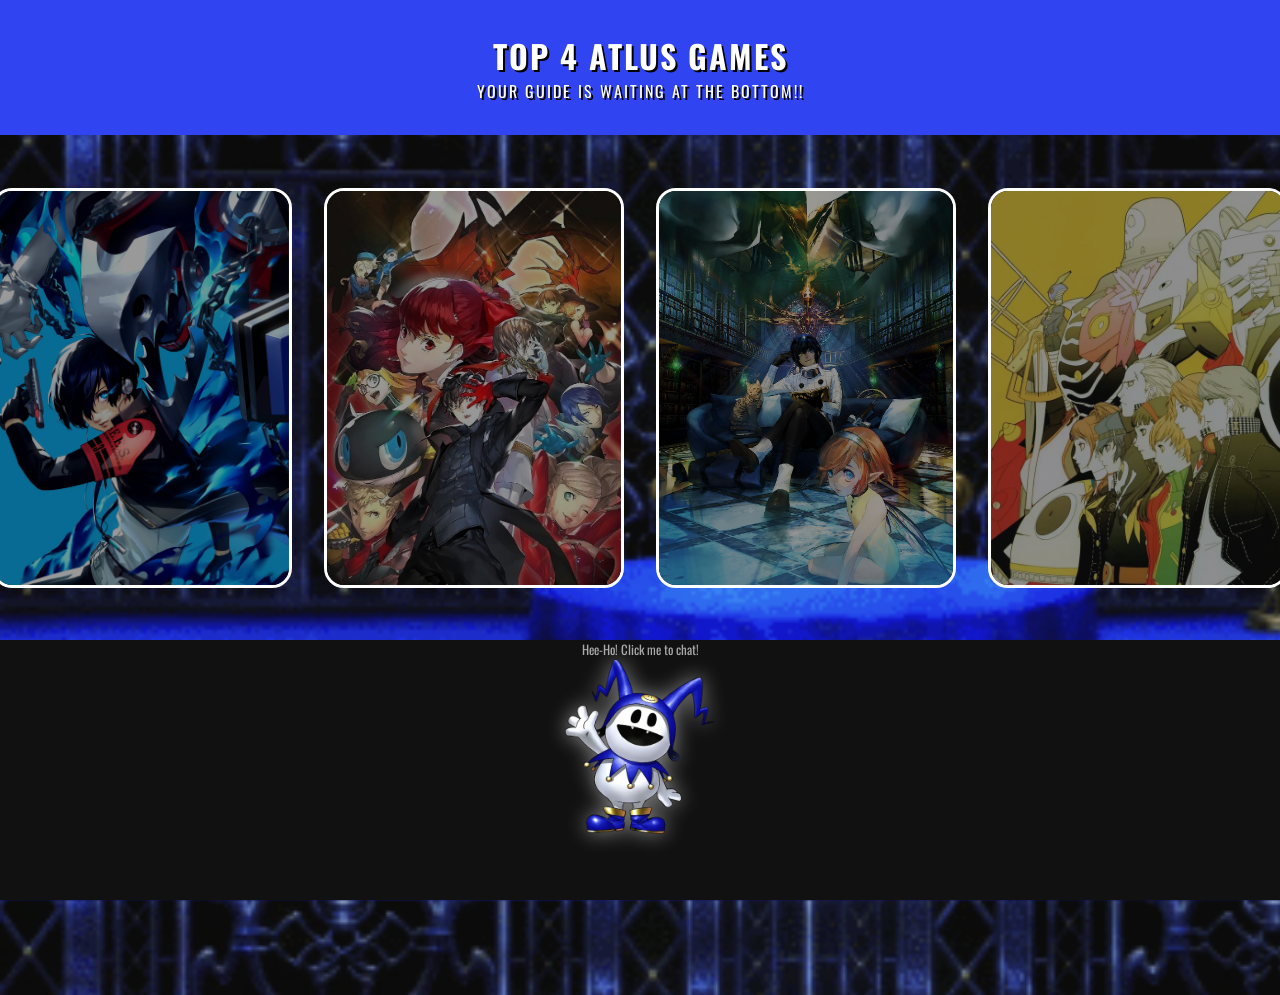
<file: index.html>
<!DOCTYPE html>
<html lang="en">
<head>
    <meta charset="UTF-8">
    <meta name="viewport" content="width=device-width, initial-scale=1.0">
    <title>My Top 4 Atlus Games</title>
    <link rel="stylesheet" href="style.css">
</head>
<body>
    <header>
        <h1>Top 4 Atlus Games</h1>
        <p>Your guide is waiting at the bottom!!</p>
    </header>

    <main class="scroll-container">
        <a href="p3.html" class="game" id="p3">
            <img src="img/persona3poster.jpg" alt="Persona 3 Reload">
            <div class="info">
                <h2>1. Persona 3 Reload</h2>
                <p>A dark, emotional story about life and death, reborn in stunning modern style.</p>
            </div>
        </a>

        <a href="p5.html" class="game" id="p5">
            <img src="img/persona5poster.jpg" alt="Persona 5 Royal">
            <div class="info">
                <h2>2. Persona 5 Royal</h2>
                <p>Slick, confident, and unforgettable, a masterclass in style and rebellion.</p>
            </div>
        </a>

        <a href="metaphor.html" class="game" id="meta">
            <img src="img/refanmetaposter.jpg" alt="Metaphor: ReFantazio">
            <div class="info">
                <h2>3. Metaphor: ReFantazio</h2>
                <p>Atlus’s next evolution, a grand fantasy RPG mixing courage, identity, and imagination.</p>
            </div>
        </a>

        <a href="p4.html" class="game" id="p4">
            <img src="img/persona4poster.webp" alt="Persona 4 Golden">
            <div class="info">
                <h2>4. Persona 4 Golden</h2>
                <p>A heartfelt mystery with a lovable cast and warm small-town charm.</p>
            </div>
        </a>
    </main>

    <footer>
        <p>Hee-Ho! Click me to chat!</p>
        
        <div id="jackfrost-guide">
            <img id="jackfrost-img" src="img/jackfrostsprite1.webp" alt="Jack Frost Guide" />

            <div id="dialogue-box">
                <div id="chat-history">
                    <p class="chat-message jackfrost">
                        <strong>Jack Frost:</strong> Hee-ho! I'm ready to chat, hee-ho! I know all about Persona and the rest of Atlus’s games! Ask me anything, ho!
                    </p>
                </div>
                
                <div id="chat-input-container">
                    <span id="loading-indicator">THINKING...</span>
                    
                    <input type="text" id="chat-input" placeholder="Type your question here...">
                    
                    <button id="send-btn" disabled>SEND</button>
                </div>
            </div>
        </div>
    </footer>

 <script src="script.js"></script>
</body>
</html>
</file>
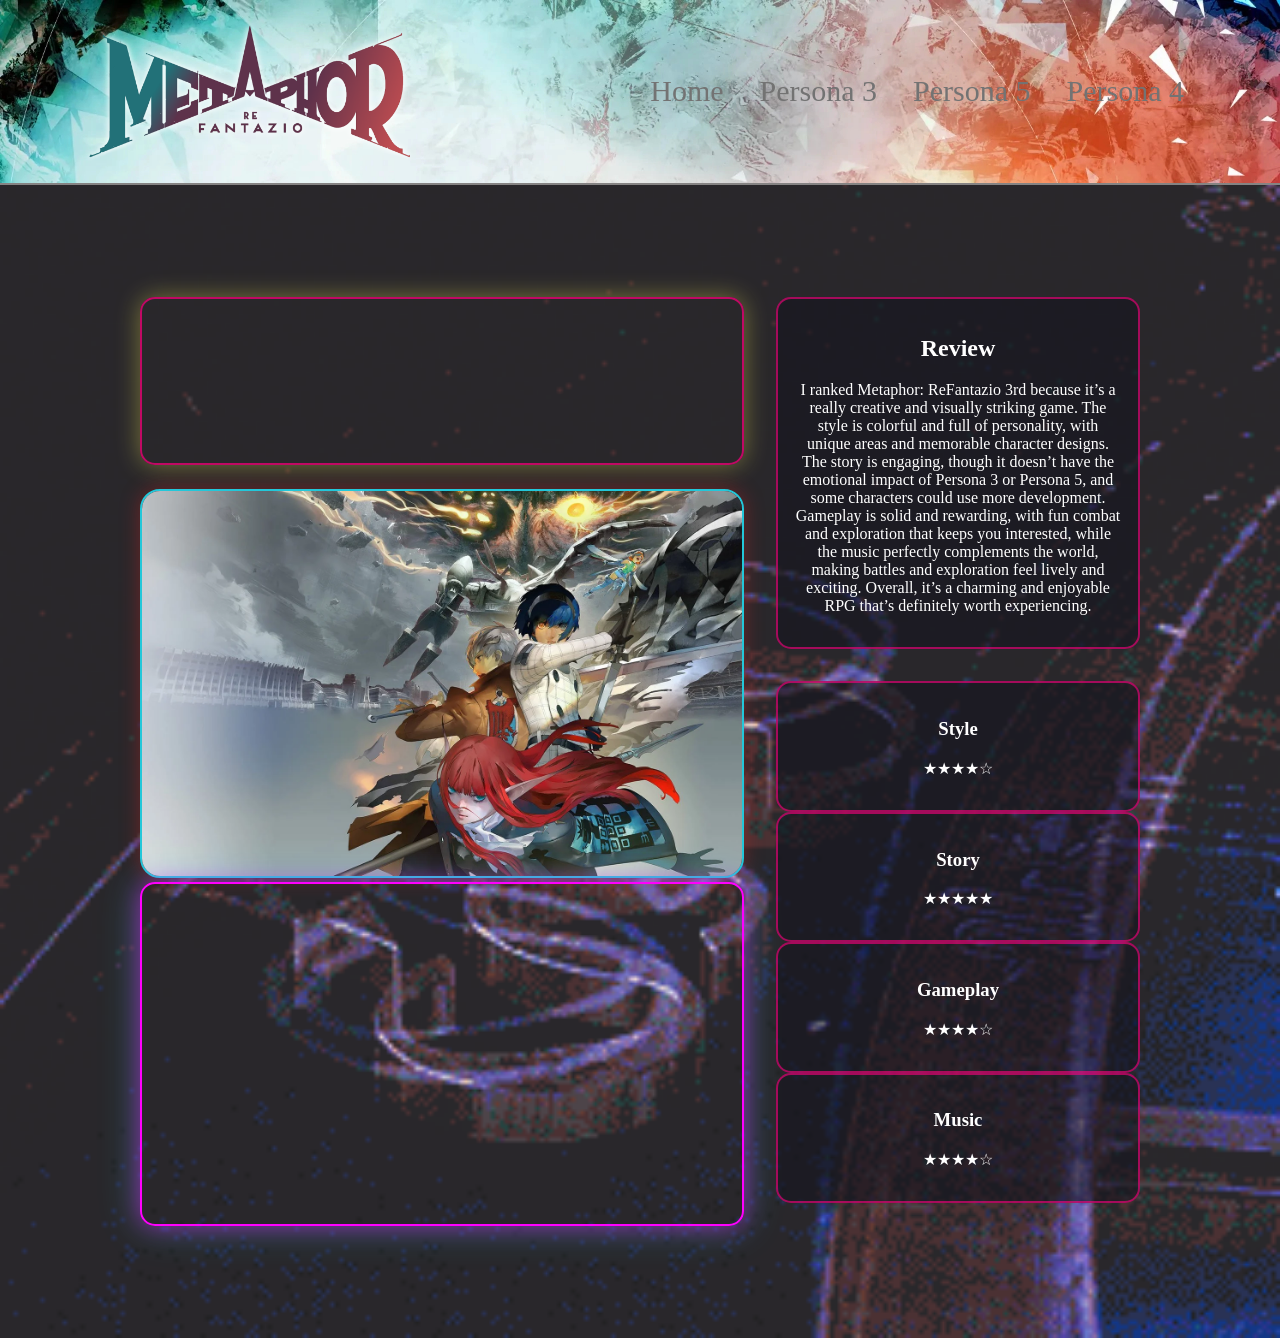
<file: metaphor.html>
<!DOCTYPE html>
<html lang="en">
<head>
  <meta charset="UTF-8">
  <meta name="viewport" content="width=device-width, initial-scale=1.0">
  <title>Metaphor: Refantazio Review | My Top Atlus Games</title>
  <link rel="stylesheet" href="metaphor.css">
</head>
<body>
  <div class="overlay"></div>
  <header>
    <img src="img/metaphorlogo.png" width="340px" alt="Persona 5 Screenshot or Box Art">
    <nav>
      <a href="index.html">Home</a>
      <a href="p3.html">Persona 3</a>
      <a href="p5.html">Persona 5</a>
      <a href="p4.html">Persona 4</a>
    </nav>
  </header>

 <main>
  <div class="content-wrapper">
    <div class="left-column">
      <div class="spotify-player">
        <iframe src="https://open.spotify.com/embed/playlist/7e3cTDRGMfAMwEQUFb7oIn?utm_source=generator" 
                width="600" 
                height="160" 
                frameborder="0" 
                allowtransparency="true" 
                allow="encrypted-media">
        </iframe>
      </div>

      <div class="game-image">
        <img src="img/metaphorwallpaper.webp" alt="metaphor Screenshot or Box Art">

<div class="game-trailer">
  <iframe 
    width="600" 
    height="340" 
    src="https://www.youtube.com/embed/kcW9bDBO0n8?si=bn-XhotDyq440o_j" 
    title="Metaphor Refantazio Trailer" 
    frameborder="0" 
    allow="accelerometer; autoplay; clipboard-write; encrypted-media; gyroscope; picture-in-picture" 
    allowfullscreen>
  </iframe>
</div>

      </div>
    </div>

    <div class="right-column">
      <section class="review-card">
        <h2>Review</h2>
        <p>
          I ranked Metaphor: ReFantazio 3rd because it’s a really creative and visually striking game. The style is colorful and full of personality, with unique areas and memorable character designs. The story is engaging, though it doesn’t have the emotional impact of Persona 3 or Persona 5, and some characters could use more development. Gameplay is solid and rewarding, with fun combat and exploration that keeps you interested, while the music perfectly complements the world, making battles and exploration feel lively and exciting. Overall, it’s a charming and enjoyable RPG that’s definitely worth experiencing.
        </p>
      </section>

      <section class="stats">
        <div class="stat-box">
          <h3>Style</h3>
          <p>★★★★☆</p>
        </div>
        <div class="stat-box">
          <h3>Story</h3>
          <p>★★★★★</p>
        </div>
        <div class="stat-box">
          <h3>Gameplay</h3>
          <p>★★★★☆</p>
        </div>
        <div class="stat-box">
          <h3>Music</h3>
          <p>★★★★☆</p>
        </div>
      </section>
    </div>
  </div>
</main>
</file>
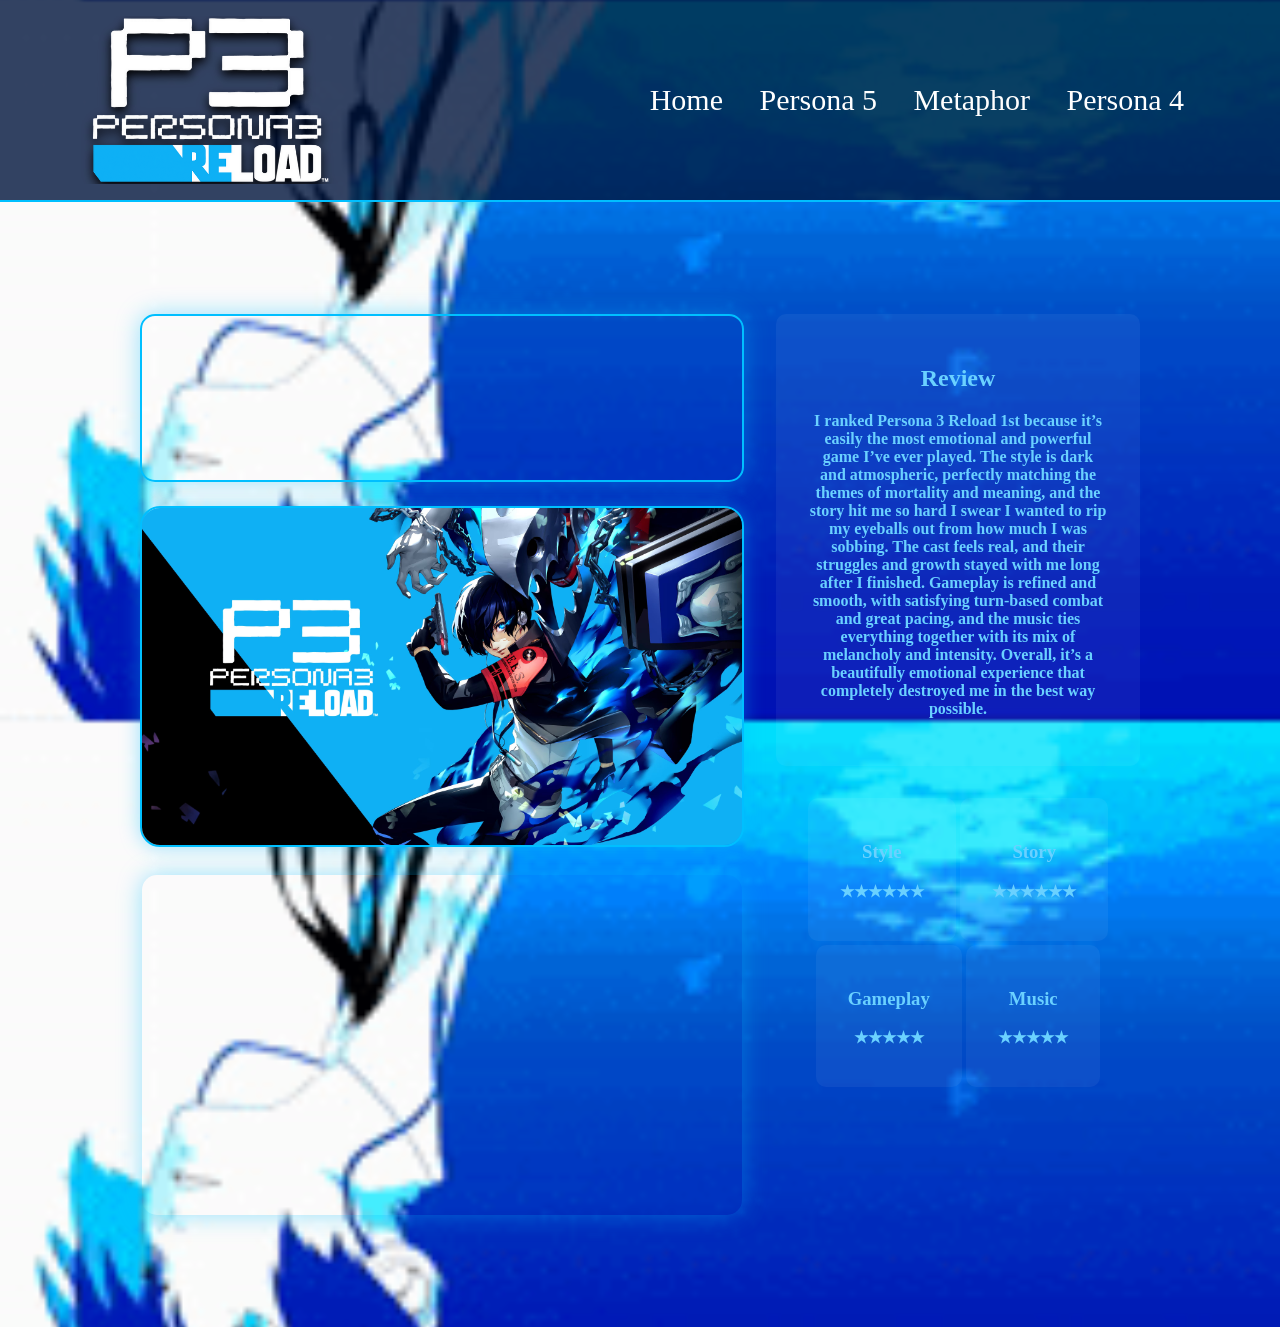
<file: p3.html>
<!DOCTYPE html>
<html lang="en">
<head>
  <meta charset="UTF-8">
  <meta name="viewport" content="width=device-width, initial-scale=1.0">
  <title>Persona 3 Review | My Top Atlus Games</title>
  <link rel="stylesheet" href="p3.css">
</head>
<body>
  <div class="overlay"></div>
  <header>
    <img src="img/persona3logo.png" width="260px" alt="Persona 5 Screenshot or Box Art">
    <nav>
      <a href="index.html">Home</a>
      <a href="p5.html">Persona 5</a>
      <a href="metaphor.html">Metaphor</a>
      <a href="p4.html">Persona 4</a>
    </nav>
  </header>

 <main>
  <div class="content-wrapper">
<div class="left-column">

  <div class="spotify-player">
    <iframe src="https://open.spotify.com/embed/album/20Bf2RVERC5Bc2eo3vyvJv?utm_source=generator" 
            width="600" 
            height="160" 
            frameborder="0" 
            allowtransparency="true" 
            allow="encrypted-media">
    </iframe>
  </div>

  <div class="game-image">
    <img src="img/persona3wallpaper.jpg" alt="Persona 3 Screenshot or Box Art">
  </div>

  <div class="game-video">
    <iframe 
      src="https://www.youtube.com/embed/xFtdhQoOMH0?si=9bUAhk18PjYRzwiy" 
      title="Persona 3 Trailer" 
      frameborder="0" 
      allow="accelerometer; autoplay; clipboard-write; encrypted-media; gyroscope; picture-in-picture" 
      allowfullscreen>
    </iframe>
  </div>
</div>

    <div class="right-column">
      <section class="review-card">
  <span>
    <h2 class="review-title">Review</h2>
    <p>
      I ranked Persona 3 Reload 1st because it’s easily the most emotional and powerful game I’ve ever played. The style is dark and atmospheric, perfectly matching the themes of mortality and meaning, and the story hit me so hard I swear I wanted to rip my eyeballs out from how much I was sobbing. The cast feels real, and their struggles and growth stayed with me long after I finished. Gameplay is refined and smooth, with satisfying turn-based combat and great pacing, and the music ties everything together with its mix of melancholy and intensity. Overall, it’s a beautifully emotional experience that completely destroyed me in the best way possible.
    </p>
  </span>
</section>


      <section class="stats">
        <div class="stat-box">
          <h3>Style</h3>
          <p>★★★★★★</p>
        </div>
        <div class="stat-box">
          <h3>Story</h3>
          <p>★★★★★★</p>
        </div>
        <div class="stat-box">
          <h3>Gameplay</h3>
          <p>★★★★★</p>
        </div>
        <div class="stat-box">
          <h3>Music</h3>
          <p>★★★★★</p>
        </div>
      </section>
    </div>
    
  </div>
</main>
</file>
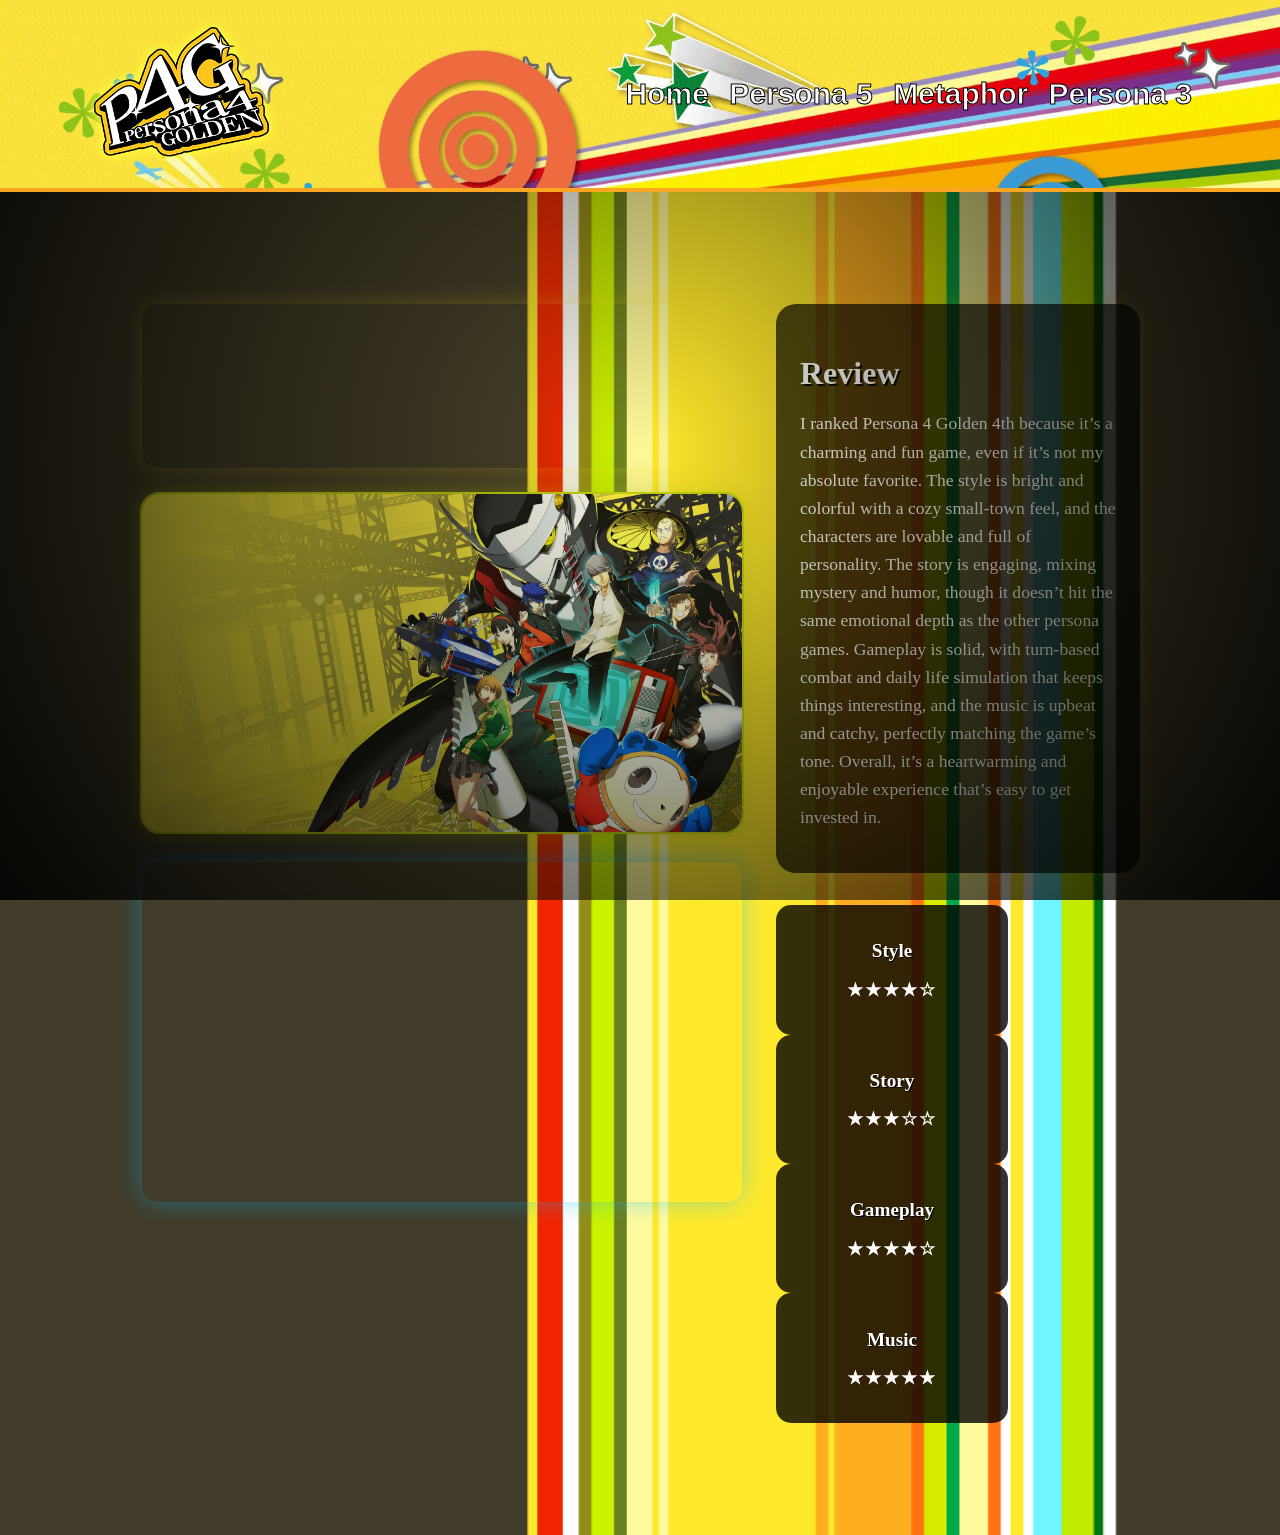
<file: p4.html>
<!DOCTYPE html>
<html lang="en">
<head>
  <meta charset="UTF-8">
  <meta name="viewport" content="width=device-width, initial-scale=1.0">
  <title>Persona 4 Review | My Top Atlus Games</title>
  <link rel="stylesheet" href="p4.css">
</head>
<body>
  <div class="overlay"></div>
  <header>
    <img src="img/persona4logo.png" width="200px" alt="Persona 5 Screenshot or Box Art">
    <nav>
      <a href="index.html">Home</a>
      <a href="p5.html">Persona 5</a>
      <a href="metaphor.html">Metaphor</a>
      <a href="p3.html">Persona 3</a>
    </nav>
  </header>

 <main>
  <div class="content-wrapper">
    <div class="left-column">
      <div class="spotify-player">
        <iframe src="https://open.spotify.com/embed/playlist/7GdSNZclhJfHT9H5UGRVHj?utm_source=generator" 
                width="600" 
                height="160" 
                frameborder="0" 
                allowtransparency="true" 
                allow="encrypted-media">
        </iframe>
      </div>

      <div class="game-image">
        <img src="img/persona4wallpaper.jpeg" alt="Persona 4 Screenshot or Box Art">
      </div>
        <div class="game-video">
    <iframe 
      src="https://www.youtube.com/embed/7H5pYCw4ET4?si=zroasyvZK285_oE4 " 
      title="Persona 4 Trailer" 
      frameborder="0" 
      allow="accelerometer; autoplay; clipboard-write; encrypted-media; gyroscope; picture-in-picture" 
      allowfullscreen>
    </iframe>
  </div>
    </div>

    <div class="right-column">
      <section class="review-card">
        <h2>Review</h2>
        <p>
         I ranked Persona 4 Golden 4th because it’s a charming and fun game, even if it’s not my absolute favorite. The style is bright and colorful with a cozy small-town feel, and the characters are lovable and full of personality. The story is engaging, mixing mystery and humor, though it doesn’t hit the same emotional depth as the other persona games. Gameplay is solid, with turn-based combat and daily life simulation that keeps things interesting, and the music is upbeat and catchy, perfectly matching the game’s tone. Overall, it’s a heartwarming and enjoyable experience that’s easy to get invested in.
        </p>
      </section>

      <section class="stats">
        <div class="stat-box">
          <h3>Style</h3>
          <p>★★★★☆</p>
        </div>
        <div class="stat-box">
          <h3>Story</h3>
          <p>★★★☆☆</p>
        </div>
        <div class="stat-box">
          <h3>Gameplay</h3>
          <p>★★★★☆</p>
        </div>
        <div class="stat-box">
          <h3>Music</h3>
          <p>★★★★★</p>
        </div>
      </section>
    </div>
  </div>
</main>
</file>
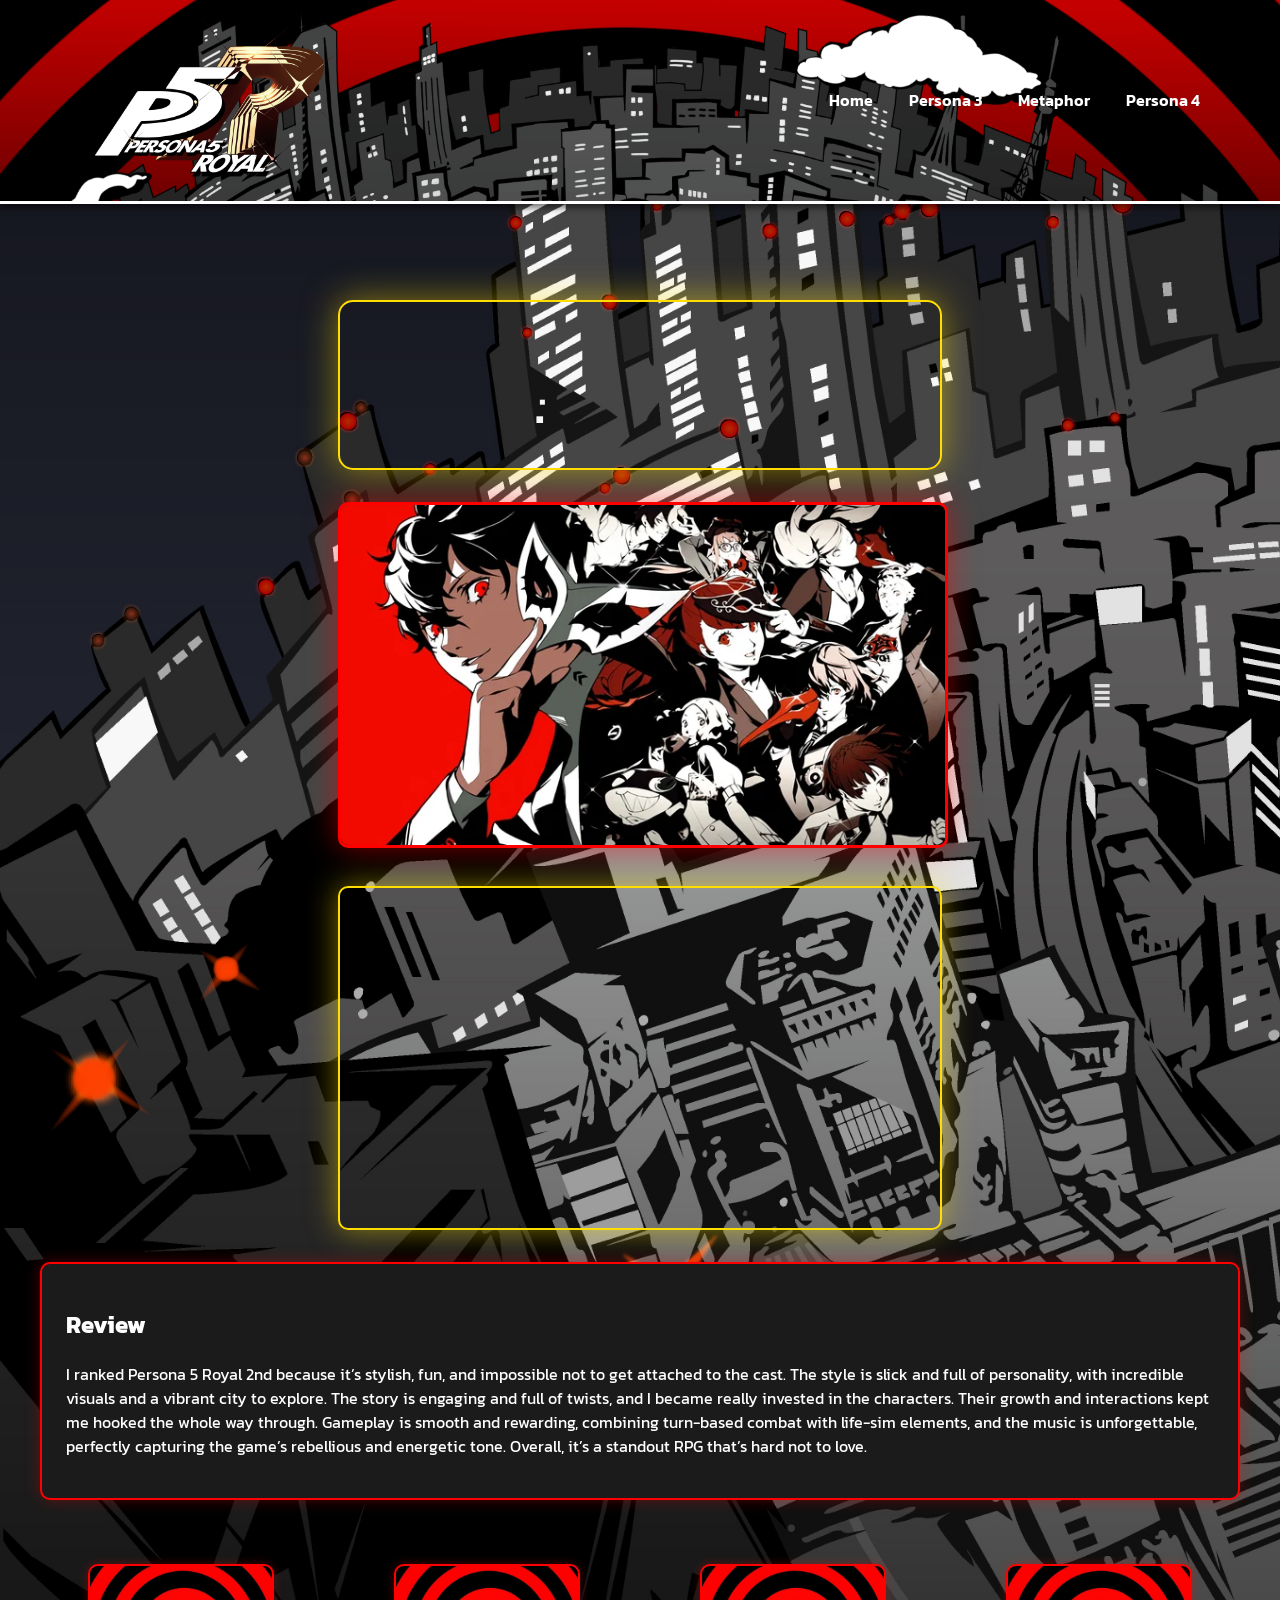
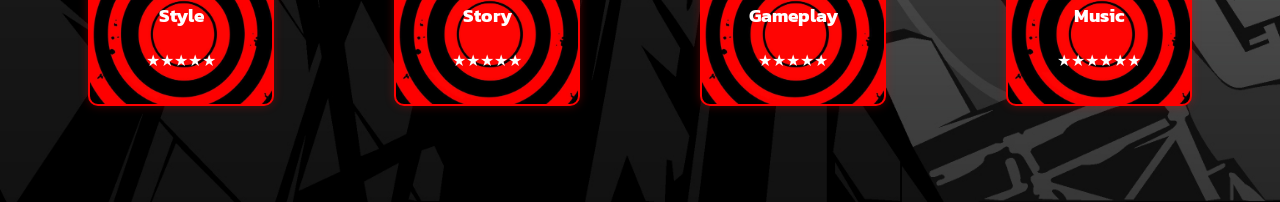
<file: p5.html>
<!DOCTYPE html>
<html lang="en">
<head>
  <meta charset="UTF-8">
  <meta name="viewport" content="width=device-width, initial-scale=1.0">
  <title>Persona 5 Review | My Top Atlus Games</title>
  <link rel="stylesheet" href="p5.css">
</head>
<body>
  <div class="overlay"></div>
  <header>
    <img src="img/Persona-5-Logo.png" width="300px" alt="Persona 5 Screenshot or Box Art">
    <nav>
      <a href="index.html">Home</a>
      <a href="p3.html">Persona 3</a>
      <a href="metaphor.html">Metaphor</a>
      <a href="p4.html">Persona 4</a>
    </nav>
  </header>

 <main>
  <div class="content-wrapper">
    <div class="left-column">
      <div class="spotify-player">
        <iframe src="https://open.spotify.com/embed/album/4pJT0WKggr4xk149X8A6KC?utm_source=generator" 
                width="600" 
                height="160" 
                frameborder="0" 
                allowtransparency="true" 
                allow="encrypted-media">
        </iframe>
      </div>

      <div class="game-image">
        <img src="img/persona5wallpaper.webp" alt="Persona 5 Screenshot or Box Art">
      </div>
        <div class="game-video">
    <iframe 
      src="https://www.youtube.com/embed/vWWy7V9rCrA?si=jPa8w4omCnj_6P7f"
      title="Persona 4 Trailer" 
      frameborder="0" 
      allow="accelerometer; autoplay; clipboard-write; encrypted-media; gyroscope; picture-in-picture" 
      allowfullscreen>
    </iframe>
  </div>
    </div>

    

    <div class="right-column">
      <section class="review-card">
        <h2>Review</h2>
        <p>
          I ranked Persona 5 Royal 2nd because it’s stylish, fun, and impossible not to get attached to the cast. The style is slick and full of personality, with incredible visuals and a vibrant city to explore. The story is engaging and full of twists, and I became really invested in the characters. Their growth and interactions kept me hooked the whole way through. Gameplay is smooth and rewarding, combining turn-based combat with life-sim elements, and the music is unforgettable, perfectly capturing the game’s rebellious and energetic tone. Overall, it’s a standout RPG that’s hard not to love.
        </p>
      </section>

      <section class="stats">
        <div class="stat-box">
          <h3>Style</h3>
          <p>★★★★★</p>
        </div>
        <div class="stat-box">
          <h3>Story</h3>
          <p>★★★★★</p>
        </div>
        <div class="stat-box">
          <h3>Gameplay</h3>
          <p>★★★★★</p>
        </div>
        <div class="stat-box">
          <h3>Music</h3>
          <p>★★★★★★</p>
        </div>
      </section>
    </div>
  </div>
</main>
</file>
<file: style.css>
@import url('https://fonts.googleapis.com/css2?family=Oswald:wght@500&display=swap');

        * {
            margin: 0;
            padding: 0;
            box-sizing: border-box;
        }

        body {
            background: #000;
            color: #fff;
            font-family: 'Oswald', sans-serif;
            overflow-x: hidden; 
            display: flex;
            flex-direction: column;
            min-height: 100vh;
             background-image: url(img/atlusmove.gif);
              background-size: cover;
        }

        header {
            text-align: center;
            background: rgb(49, 68, 241);
            padding: 2rem 0;
            letter-spacing: 2px;
            text-transform: uppercase;
            text-shadow: 2px 2px 0 #000;
        }

        .scroll-container {
            display: flex;
            justify-content: center;
            align-items: center;
            gap: 2rem;
            padding: 3rem 2rem;
            overflow-x: auto;
            scroll-snap-type: x mandatory;
            scroll-behavior: smooth;
            
            flex-grow: 1; 
        }

        .game {
            flex: 0 0 300px;
            height: 400px;
            background: #111;
            border: 3px solid #fff;
            border-radius: 20px;
            scroll-snap-align: center;
            position: relative;
            transition: transform 0.3s ease, box-shadow 0.3s ease;
            overflow: hidden;
        }

        .game img {
            width: 100%;
            height: 100%;
            object-fit: cover;
            filter: brightness(0.6);
            transition: filter 0.3s ease;
        }

        .game:hover {
            transform: scale(1.15);
            z-index: 10;
        }

        .game:hover img {
            filter: brightness(1);
        }

        a.game {
            text-decoration: none;
            color: inherit;
            cursor: pointer;
        }

        a.game:hover {
            transform: scale(1.15);
            z-index: 10;
        }

        a.game:hover img {
            filter: brightness(1);
        }


        #p3:hover { box-shadow: 0 0 25px #00f; } 	
        #p5:hover { box-shadow: 0 0 25px #c00; } 	
        #meta:hover { box-shadow: 0 0 25px #0ff; } 
        #p4:hover { box-shadow: 0 0 25px #ff0; }

        .info {
            position: absolute;
            bottom: 0;
            background: rgba(0, 0, 0, 0.8);
            width: 100%;
            padding: 1rem;
            text-align: center;
            transform: translateY(100%);
            transition: transform 0.3s ease;
        }

        .game:hover .info {
            transform: translateY(0);
        }


        footer {
            text-align: center;
            background: #111;
            padding: 0; 
            font-size: 0.8rem;
            color: #aaa;
            
            position: relative; 
    
            min-height: 260px; 
        }

        #jackfrost-guide {
            position: absolute; 
            width: 100%;
            max-width: none;
            bottom: 4; 
            left: 0; 
            transform: none; 
            
            display: flex;
            flex-direction: column; 
            align-items: center; 
            z-index: 1000;
        }


    
        #jackfrost-img {
            width: 150px; 
            height: auto; 
            object-fit: contain; 
            margin-bottom: -115px; 
            filter: drop-shadow(0 0 10px rgba(255, 255, 255, 0.5));
            cursor: pointer; 
        }


        #dialogue-box {
            background-color: #0040a0; 
            color: white; 
            border: none;
            border-radius: 0; 
            padding: 15px 20px;
            
            width: 100%; 
            max-width: none;
            bottom: 0;
            transform: none;
       
            height: 260px; 
            
            box-shadow: none; 
            
            text-transform: uppercase; 
            text-align: left;
            
            display: flex;
            flex-direction: column;
            
            opacity: 0;
            pointer-events: none; 
            transition: opacity 0.3s ease-in-out; 
        }

        #dialogue-box::before, #dialogue-box::after {
            content: none;
        }

        #jackfrost-guide.active #dialogue-box {
            opacity: 1;
            pointer-events: auto; 
        }


        #chat-history {
            flex-grow: 1; 
            overflow-y: auto; 
            margin-bottom: 10px;
            padding-right: 10px; 
            border-bottom: 3px solid #00ffff; 
        }

        .chat-message {
            font-size: 2em;
            font-weight: 500;
            padding: 5px 0;
            line-height: 1.4;
            text-transform: none; 
        }

        .chat-message strong {
            color: #00b7ff;
            margin-right: 5px;
        }
        
        .chat-message.user {
            text-align: right;
            color: #ccc;
        }
        
        .chat-message.user strong {
            color: white;
        }

        #chat-input-container {
            display: flex;
            gap: 10px;
            align-items: center;
        }
        
        #loading-indicator {
            color: #3fb2cf;
            font-size: 0.9em;
            text-align: right;
            margin-right: 10px;
            visibility: hidden;
            height: 10px;
        }

        #chat-input {
            flex-grow: 1;
            background-color: #003170;  
            border: 1px solid #dbdbdb;
            padding: 8px 10px;
            font-size: 1em;
            font-weight: 700;
            border-radius: 2px;
            text-transform: none; 
        }

        #chat-input:focus {
            outline: none;
            border-color: white;
        }

        #send-btn {
            background-color: #FFD700;
            color: #333;
            border: none;
            padding: 10px 15px;
            cursor: pointer;
            font-size: 1em;
            font-weight: 900;
            border-radius: 2px;
            transition: background-color 0.1s;
            letter-spacing: 1px;
            text-transform: uppercase;
        }

        #send-btn:hover {
            background-color: white;
        }
        #send-btn:disabled {
            opacity: 0.5;
            cursor: not-allowed;
        }

    
#jackfrost-guide.active #jackfrost-img {
    position: absolute;
    right: 20px;   
    bottom: 260px; 
    margin: 0;
}

#dialogue-box {
  opacity: 0;
  transform: translateY(16px);
  transition: opacity .25s ease, transform .25s ease;
}
#jackfrost-guide.active #dialogue-box {
  opacity: 1;
  transform: translateY(0);
}


#jackfrost-guide.active #jackfrost-img {
  position: absolute;
  right: 20px;
  bottom: 260px; 
  margin: 0;
}

@keyframes bobbing {
    0%, 100% { transform: translateY(0); }
    50% { transform: translateY(-10px); }
}

.jackfrost-bob {
    animation: bobbing 0.5s infinite ease-in-out;
}

#loading-indicator::after {
  content: '…';
  animation: dots 1.2s steps(3, end) infinite;
}
@keyframes dots {
  0% { content: '…'; }
  33% { content: '.'; }
  66% { content: '..'; }
  100% { content: '…'; }
}



        @media (max-width: 600px) {

            #jackfrost-img {
                width: 100px;
                margin-bottom: -90px; 
            }

            footer {
                min-height: 200px; 
            }
            #dialogue-box {
                height: 200px;
                padding: 10px 15px;
            }
            
            #chat-input {
                font-size: 0.9em;
            }
            #send-btn {
                padding: 8px 12px;
                font-size: 0.9em;
            }
        }
</file>
<file: metaphor.css>
@import url(https://db.onlinewebfonts.com/c/018278b413eb93ab16773ef113675658?family=EloquentJFSmallCapsPro);
@font-face {
  font-family: "EloquentJFSmallCapsPro";
  src: url("https://db.onlinewebfonts.com/t/018278b413eb93ab16773ef113675658.eot");
  src: url("https://db.onlinewebfonts.com/t/018278b413eb93ab16773ef113675658.eot?#iefix")format("embedded-opentype"),
  url("https://db.onlinewebfonts.com/t/018278b413eb93ab16773ef113675658.woff2")format("woff2"),
  url("https://db.onlinewebfonts.com/t/018278b413eb93ab16773ef113675658.woff")format("woff"),
  url("https://db.onlinewebfonts.com/t/018278b413eb93ab16773ef113675658.ttf")format("truetype"),
  url("https://db.onlinewebfonts.com/t/018278b413eb93ab16773ef113675658.svg#EloquentJFSmallCapsPro")format("svg");
}


body {
  margin: 0;
  padding: 0;
  font-family: 'Kanit', sans-serif;
  color: white;
  background: radial-gradient(circle at center, #0f1a2e, #060b18);
  min-height: 100vh;
  overflow-x: hidden;
    background-image: url(img/methgif.webp);
  background-size: cover;
  font-family: "EloquentJFSmallCapsPro";
}

header {
  display: flex;
  justify-content: space-between;
  align-items: center;
  padding: 1rem 5rem;
  background: 	#77b0b6;
  border-bottom: 2px solid #858383;
  position: sticky;
  top: 0;
  z-index: 10;
  background-image: url(img/metbanner.jpg);
  background-size: cover;
}

nav a {
  margin: 0 1rem;
  text-decoration: none;
  color: rgb(115, 115, 115);
  transition: color 0.3s ease;
  font-size: 30px;
}

nav a:hover {
  color: #c00964;
}

main {
  max-width: 1000px;
  margin: 3rem auto;
  text-align: center;
  padding: 1rem;
}

.content-wrapper {
  display: flex;
  justify-content: center;
  gap: 2rem;
  flex-wrap: wrap;
  max-width: 1000px;
  margin: 3rem auto;
}

.left-column {
  display: flex;
  flex-direction: column;
  align-items: center;
  gap: 1.5rem;
}

.right-column {
  display: flex;
  flex-direction: column;
  gap: 2rem;
  flex: 1;
  min-width: 300px;
}

.game-image img {
  width: 600px;
  height: auto;
  border-radius: 20px;
  border: 2px solid #23c7d9;
  box-shadow: 0 0 20px rgba(217,35,35, 0.4);
  transition: transform 0.3s ease, box-shadow 0.3s ease;
}

.game-image img:hover {
  transform: scale(1.05);
  box-shadow: 0 0 35px rgba(217,35,35, 0.4);
}

.spotify-player {
  border: 2px solid 	#c00964;
  border-radius: 15px;
  overflow: hidden;
  box-shadow: 0 0 25px rgba(242,232,82, 0.4);
}

.review-card,
.stat-box {
  background: rgba(20, 20, 30, 0.6);  
  border: 2px solid rgba(255, 0, 128, 0.6);  
  border-radius: 15px;
  padding: 1rem;
  color: #fff;
  text-align: center;
  transition: transform 0.4s ease, box-shadow 0.4s ease, border-color 0.4s ease;
  position: relative;
  overflow: hidden;
}

 
.review-card span,
.stat-box span {
  display: inline-block;
  transform: translateX(30px);  
  opacity: 0;
  transition: transform 0.4s ease, opacity 0.4s ease;
}

.review-card:hover,
.stat-box:hover {
  transform: scale(1.05) translateY(-5px);  
  box-shadow: 0 0 35px rgba(255, 0, 128, 0.7), 0 0 50px rgba(0, 255, 255, 0.5);  
  border-color: #ff00ff;  
}

.review-card:hover span,
.stat-box:hover span {
  transform: translateX(0);  
  opacity: 1;  
}

.game-trailer {
  position: relative;
  width: 600px;  
  max-width: 100%;  
  padding-top: 56.25%; 
  border: 2px solid #ff00ff;
  border-radius: 15px;
  overflow: hidden;
  box-shadow: 0 0 25px rgba(255, 0, 255, 0.5), 0 0 40px rgba(0, 255, 255, 0.3);
  transition: transform 0.3s ease, box-shadow 0.3s ease;
}

.game-trailer iframe {
  position: absolute;
  top: 0;
  left: 0;
  width: 100%;
  height: 100%;
}
</file>
<file: p3.css>
@import url("https://db.onlinewebfonts.com/c/a1064a651347180bcb010c3673903bff?family=D");
@font-face {
  font-family: "D";
  src: url("https://db.onlinewebfonts.com/c/a1064a651347180bcb010c3673903bff?family=D");
}

  body {
  margin: 0;
  padding: 0;
  font-family: 'Kanit', sans-serif;
  color: white;
  background: radial-gradient(circle at center, #0f1a2e, #060b18);
  min-height: 100vh;
  overflow-x: hidden;
  background-image: url(img/persona-3-makotobackgroun.gif);
  background-size: contain;
}

header {
  display: flex;
  justify-content: space-between;
  align-items: center;
  padding: 1rem 5rem;
  background: rgba(0, 20, 60, 0.8);
  border-bottom: 2px solid #00bfff;
  position: sticky;
  top: 0;
  z-index: 10;
}

header h1 {
  font-size: 2.2rem;
  letter-spacing: 2px;
  color: #00bfff;
  text-shadow: 0 0 10px #00bfff;
  font-family: "D";
}

nav a {
  margin: 0 1rem;
  text-decoration: none;
  color: #fff;
  transition: color 0.3s ease;
  font-family: "D";
  font-size: 30px;
}

nav a:hover {
  color: #00bfff;
}

main {
  max-width: 1000px;
  margin: 3rem auto;
  text-align: center;
  padding: 1rem;
}

.content-wrapper {
  display: flex;
  justify-content: center;
  gap: 2rem;
  flex-wrap: wrap;
  max-width: 1000px;
  margin: 3rem auto;
}

.left-column {
  display: flex;
  flex-direction: column;
  align-items: center;
  gap: 1.5rem;
}

.right-column {
  display: flex;
  flex-direction: column;
  gap: 2rem;
  flex: 1;
  min-width: 300px;
}

.game-image img {
  width: 600px;
  height: auto;
  border-radius: 20px;
  border: 2px solid #00bfff;
  box-shadow: 0 0 20px rgba(0, 191, 255, 0.4);
  transition: transform 0.3s ease, box-shadow 0.3s ease;
}

.game-image img:hover {
  transform: scale(1.05);
  box-shadow: 0 0 35px rgba(0, 191, 255, 0.7);
}

.spotify-player {
  border: 2px solid #00bfff;
  border-radius: 15px;
  overflow: hidden;
  box-shadow: 0 0 25px rgba(0, 191, 255, 0.4);
}

.review-card {
  position: relative;
  display: inline-block;
  padding: 2rem;
  background: rgba(255, 255, 255, 0.05);
  color: #6ad1ff; 
  font-family: 'Kanit', sans-serif;
  font-weight: 600;
  cursor: pointer;
  overflow: hidden;
  border-radius: 10px;
  transition: color 0.3s ease;
  font-family: "D";
}

.review-card::before {
  content: "";
  position: absolute;
  top: 6px;
  right: -100%;
  width: 100%;
  height: 100%;
  background: #e60026;
  z-index: 0;
  border-radius: 10px;
}


.review-card::after {
  content: "";
  position: absolute;
  top: 0;
  right: -100%; 
  width: 95%; 
  height: 100%;
  background: #ffffff;
  z-index: 1;
  border-radius: 10px;
  opacity: 0.95;
}


.review-card:hover::before {
  right: 6px; 
}

.review-card:hover::after {
  right: 0;
}

.review-card span,
.review-card h2,
.review-card p {
  position: relative;
  z-index: 2;
  color: #6ad1ff;
  transition: color 0.3s ease;
}

.review-card:hover span,
.review-card:hover h2,
.review-card:hover p {
  color: #000; 
}


.stat-box {
  position: relative;
  display: inline-block;
  padding: 1.5rem 2rem;
  background: rgba(255, 255, 255, 0.05);
  color: #6ad1ff; 
  font-family: 'Kanit', sans-serif;
  font-weight: 600;
  cursor: pointer;
  overflow: hidden;
  border-radius: 10px;
  transition: color 0.3s ease;
  font-family: "D";
}

.stat-box::before {
  content: "";
  position: absolute;
  top: 6px;
  right: -100%;
  width: 100%;
  height: 100%;
  background: #e60026;
  z-index: 0;
  border-radius: 10px;
}

.stat-box::after {
  content: "";
  position: absolute;
  top: 0;
  right: -100%;
  width: 95%;
  height: 100%;
  background: #ffffff;
  z-index: 1;
  border-radius: 10px;
  opacity: 0.95;
}

.stat-box:hover::before {
  right: 6px;
}

.stat-box:hover::after {
  right: 0;
}

.stat-box span,
.stat-box h3,
.stat-box p {
  position: relative;
  z-index: 2;
  color: #6ad1ff; 
  transition: color 0.3s ease;
}

.stat-box:hover span,
.stat-box:hover h3,
.stat-box:hover p {
  color: #000;
}

.game-video {
  width: 100%;
  max-width: 600px;
  border-radius: 15px;
  overflow: hidden;
  box-shadow: 0 0 25px rgba(0, 191, 255, 0.4);
}

.game-video iframe {
  width: 100%;
  height: 340px; 
  display: block;
}
</file>
<file: p4.css>
@import url(https://db.onlinewebfonts.com/c/56689f811bfbb75c3c71b8a10e2f04da?family=PIXymbols+Vershen+W01+Regular);

@font-face {
  font-family: "PIXymbols Vershen W01 Regular";
  src: url("https://db.onlinewebfonts.com/t/56689f811bfbb75c3c71b8a10e2f04da.eot");
  src: url("https://db.onlinewebfonts.com/t/56689f811bfbb75c3c71b8a10e2f04da.eot?#iefix")format("embedded-opentype"),
  url("https://db.onlinewebfonts.com/t/56689f811bfbb75c3c71b8a10e2f04da.woff2")format("woff2"),
  url("https://db.onlinewebfonts.com/t/56689f811bfbb75c3c71b8a10e2f04da.woff")format("woff"),
  url("https://db.onlinewebfonts.com/t/56689f811bfbb75c3c71b8a10e2f04da.ttf")format("truetype"),
  url("https://db.onlinewebfonts.com/t/56689f811bfbb75c3c71b8a10e2f04da.svg#PIXymbols Vershen W01 Regular")format("svg");
}

body {
  margin: 0;
  padding: 0;
  font-family: 'Kanit', sans-serif;
  color: white;
  background: radial-gradient(circle at center, #0f1a2e, #060b18);
  min-height: 100vh;
  overflow-x: hidden;
  background-image: url(img/persona4brownbapaper.png);
  background-size: cover;
}

header {
  display: flex;
  justify-content: space-between;
  align-items: center;
  padding: 1rem 5rem;
  background: 	#ffe52c;
  border-bottom: 4px solid #faa622;
  position: sticky;
  top: 0;
  z-index: 10;
  background-image: url(img/persona\ 4banner.jpg);
  background-size: cover;
}

nav a {
  margin: 0 0.5rem;
  text-decoration: none;
    color: #ffffff; 
  -webkit-text-stroke-width: 1px; 
  -webkit-text-stroke-color: #000000; 
  transition: color 0.3s ease;
  font-size: 30px;
  font-weight: bolder;

}

nav a:hover {
  color: #7fe6ef;
}

main {
  max-width: 1000px;
  margin: 3rem auto;
  text-align: center;
  padding: 1rem;
}

.content-wrapper {
  display: flex;
  justify-content: center;
  gap: 2rem;
  flex-wrap: wrap;
  max-width: 1000px;
  margin: 3rem auto;
}

.left-column {
  display: flex;
  flex-direction: column;
  align-items: center;
  gap: 1.5rem;
}

.right-column {
  display: flex;
  flex-direction: column;
  gap: 2rem;
  flex: 1;
  min-width: 300px;
}

.game-image img {
  width: 600px;
  height: auto;
  border-radius: 20px;
  border: 2px solid #c4d70c;
  box-shadow: 0 0 20px rgba(196,215,12, 0.4);
  transition: transform 0.3s ease, box-shadow 0.3s ease;
}

.game-image img:hover {
  transform: scale(1.05);
  box-shadow: 0 0 35px rgba(196,215,12, 0.4);
}

.spotify-player {
  border: 3px solid var(--p4-yellow);
  border-radius: 15px;
  box-shadow: 0 0 20px rgba(255, 229, 44, 0.3);
  transition: transform 0.3s ease, box-shadow 0.3s ease;
}

.spotify-player:hover {
  transform: scale(1.05);
  box-shadow: 0 0 35px rgba(196,215,12, 0.4);
}

.review-card {
  background: rgba(0, 0, 0, 0.7);
  border: 3px solid var(--p4-yellow);
  border-radius: 20px;
  padding: 1.5rem;
  text-align: left;
  transition: all 0.3s ease;
  box-shadow: 0 0 20px rgba(255, 229, 44, 0.2);
  font-family: "PIXymbols Vershen W01 Regular";
}

.review-card h2 {
  font-size: 2rem;
  color: var(--p4-yellow);
  text-shadow: 2px 2px 0 black;
  margin-bottom: 1rem;
}

.review-card p {
  font-size: 1.1rem;
  line-height: 1.6;
}


.stat-box {
  background: rgba(0, 0, 0, 0.8);
  border: 3px solid var(--p4-yellow);
  border-radius: 15px;
  width: 100%;
  max-width: 200px;
  padding: 1rem;
  text-align: center;
  font-weight: bold;
  transition: all 0.3s ease;
  position: relative;
  overflow: hidden;
  font-family: "PIXymbols Vershen W01 Regular";
}

.stat-box h3 {
  font-size: 1.2rem;
  color: var(--p4-yellow);
  margin-bottom: 0.5rem;
  text-shadow: 1px 1px 0 black;
}

.stat-box p {
  font-size: 1.1rem;
  color: var(--p4-blue);
  letter-spacing: 2px;
  transition: color 0.3s ease;
}

.stat-box::before {
  content: "";
  position: absolute;
  top: 0;
  left: -100%;
  width: 100%;
  height: 100%;
  background: rgba(127, 230, 239, 0.2);
  transition: left 0.3s ease;
}

.stat-box:hover::before {
  left: 0;
}

.overlay {
  position: fixed;
  top: 0;
  left: 0;
  width: 100%;
  height: 100%;
  background: radial-gradient(circle, rgba(255,229,44,0.05), rgba(0,0,0,0.9));
  pointer-events: none;
  z-index: 0;
}

.game-video {
  width: 100%;
  max-width: 600px;
  border-radius: 15px;
  overflow: hidden;
  box-shadow: 0 0 25px rgba(0, 191, 255, 0.4);
  transition: transform 0.3s ease, box-shadow 0.3s ease;
}

.game-video:hover {
  transform: scale(1.05);
  box-shadow: 0 0 35px rgba(196,215,12, 0.4);
}

.game-video iframe {
  width: 100%;
  height: 340px; 
  display: block;
}
</file>
<file: p5.css>
@import url('https://fonts.googleapis.com/css2?family=Kanit:wght@400;600&display=swap');

body {
  margin: 0;
  padding: 0;
  font-family: 'Kanit', sans-serif;
  color: #fff;
  background: linear-gradient(135deg, #0b0f1a, #1c0f0f);
  min-height: 100vh;
  overflow-x: hidden;
    background-image: url(img/persona5city.png);
  background-size: cover;
}

header {
  display: flex;
  justify-content: space-between;
  align-items: center;
  padding: 1rem 4rem;
  background: #c80000;
  border-bottom: 3px solid #fff;
  position: sticky;
  top: 0;
  z-index: 10;
  box-shadow: 0 4px 6px rgba(0,0,0,0.5);
    background-image: url(img/persona5banner.gif);
  background-size: cover;
}

header h1 {
  font-size: 2.4rem;
  letter-spacing: 3px;
  color: #fff;
  text-shadow: 2px 2px 0 #000;
}

nav a {
  margin: 0 1rem;
  text-decoration: none;
  color: #fff;
  font-weight: 600;
  transition: color 0.2s ease, transform 0.2s ease;
}

nav a:hover {
  color: #ffdd00;
  transform: scale(1.05);
}

main {
  max-width: 1200px;
  margin: 3rem auto;
  text-align: center;
  padding: 1rem;
}

.content-wrapper {
  display: flex;
  gap: 2rem;
  max-width: 1200px;
  margin: 2rem auto;
  flex-wrap: wrap;
  justify-content: center; 
}


.left-column {
  flex: 0 0 400px; 
  display: flex;
  flex-direction: column;
  align-items: center;
  gap: 2rem;
}


.right-column {
  flex: 1 1 600px;
  display: flex;
  flex-direction: column;
  gap: 2rem;
  min-width: 300px;
}

.game-image img {
  width: 100%;
  height: auto;
  border-radius: 10px;
  border: 3px solid #ff0000;
  box-shadow: 0 0 30px rgba(255,0,0,0.5);
  transition: transform 0.3s ease, box-shadow 0.3s ease;
}

.game-image img:hover {
  transform: scale(1.07) rotate(-1deg);
  box-shadow: 0 0 50px rgba(255,0,0,0.7);
}

.review-card {
  background: #1b1b1b;
  border: 2px solid #ff0000;
  border-radius: 10px;
  padding: 1.5rem;
  text-align: left;
  box-shadow: 0 0 15px rgba(255,0,0,0.3);
  transition: transform 0.2s ease, box-shadow 0.2s ease;
}

.review-card:hover {
  transform: translateY(-10px) rotate(-1deg);
  box-shadow: 0 0 40px rgba(255,0,0,0.6);
}

.stats {
  display: grid;
  grid-template-columns: repeat(auto-fit, minmax(120px, 1fr));
  gap: 1.5rem;
  justify-items: center;
  margin-top: 2rem;
}

.stat-box {
  background: #1b1b1b;
  border: 2px solid #ff0000;
  border-radius: 10px;
  padding: 1rem;
  width: 100%;
  max-width: 150px;
  text-align: center;
  box-shadow: 0 0 10px rgba(255,0,0,0.3);
  transition: transform 0.2s ease, box-shadow 0.2s ease;
  background-image: url(img/persona5\ card.jpg);
  background-size:cover;
  
}

.stat-box:hover {
  transform: scale(1.05) rotate(-1deg);
  box-shadow: 0 0 30px rgba(255,0,0,0.6);
}

.game-video {
  width: 100%;
  max-width: 600px;
  border-radius: 10px;
  overflow: hidden;
  border: 2px solid #ffdd00;
  box-shadow: 0 0 30px rgba(255,221,0,0.5);
  transition: transform 0.3s ease, box-shadow 0.3s ease;
}

.game-video:hover {
  transform: scale(1.05) rotate(-1deg);
  box-shadow: 0 0 50px rgba(255,221,0,0.7);
}

.game-video iframe {
  width: 100%;
  height: 340px;
  display: block;
  border: none;
}

.spotify-player {
  border: 2px solid #ffdd00;
  border-radius: 15px;
  overflow: hidden;
  box-shadow: 0 0 35px rgba(255,221,0,0.5);
}

@media (max-width: 1024px) {
  .content-wrapper {
    flex-direction: column;
    align-items: center;
    gap: 2rem;
  }

  .left-column, .right-column {
    flex: 1 1 100%;
    max-width: 100%;
  }

  .game-image img, .game-video {
    max-width: 90%;
  }

  .stats {
    grid-template-columns: repeat(auto-fit, minmax(100px, 1fr));
  }
}
</file>
